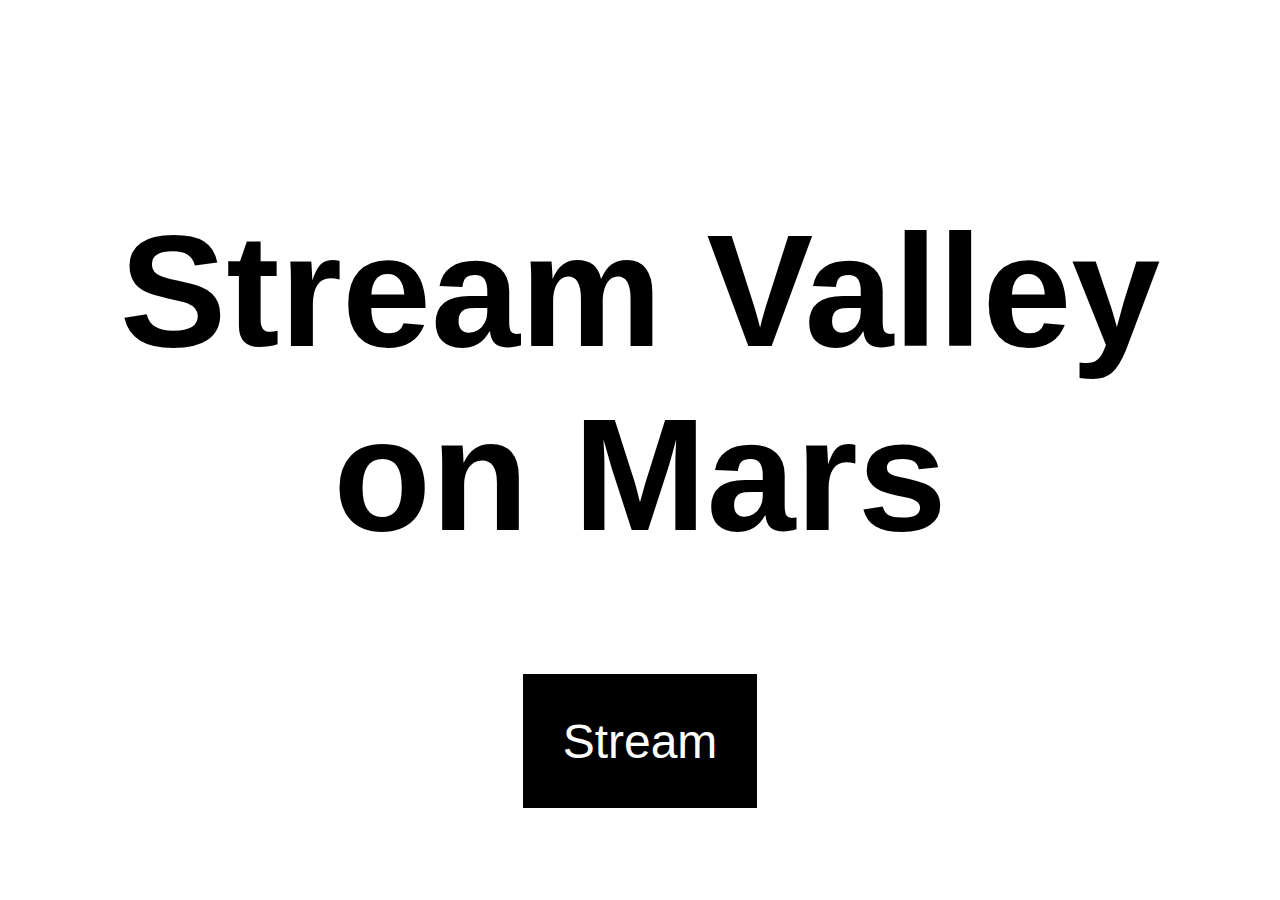
<file: index.html>
<!DOCTYPE html>
<html>
<head>
	<title>Christian Barba</title>
	<meta charset="utf-8">
	<meta name="description" content="Christian Barba is a mulit-instramentalist, songwritier, and producer based out of California. Their new single Valley on Mars is now available on Spotify and Apple music.">
	<meta property="og:image" content="coverFinal.png">
	<meta property="og:description" content="Christian Barba is a mulit-instramentalist, songwritier, and producer based out of California. Their new single Valley on Mars is now available on Spotify and Apple music.">
	<meta property="og:title" content="Stream Valley on Mars">
	<link rel="stylesheet" type="text/css" href="style.css">
</head>
<body>

	<header>
		<h1 class="main-text">Stream Valley on Mars</h1>
		<a href="stream.html" class="button">Stream</a>
	</header>

</body>
</html>
</file>
<file: style.css>
body {
	font-family: Helvetica, sans-serif;
	margin: 0;
	font-size: 16px;
	
}

header {
	/*background-color: grey;*/
	height: 100vh;
	text-align: center;
	display: flex;
	flex-direction: column;
	justify-content: center;
	align-items: center;
	
}

.main-text {
	font-size: 10rem;
}

.button {
	font-size: 3rem;
	color: black;
	text-decoration-line: none;
	text-decoration-style: none;
	border: 1px solid black;
	padding: 3%;
	background-color: black;
	color: white;

}
</file>
